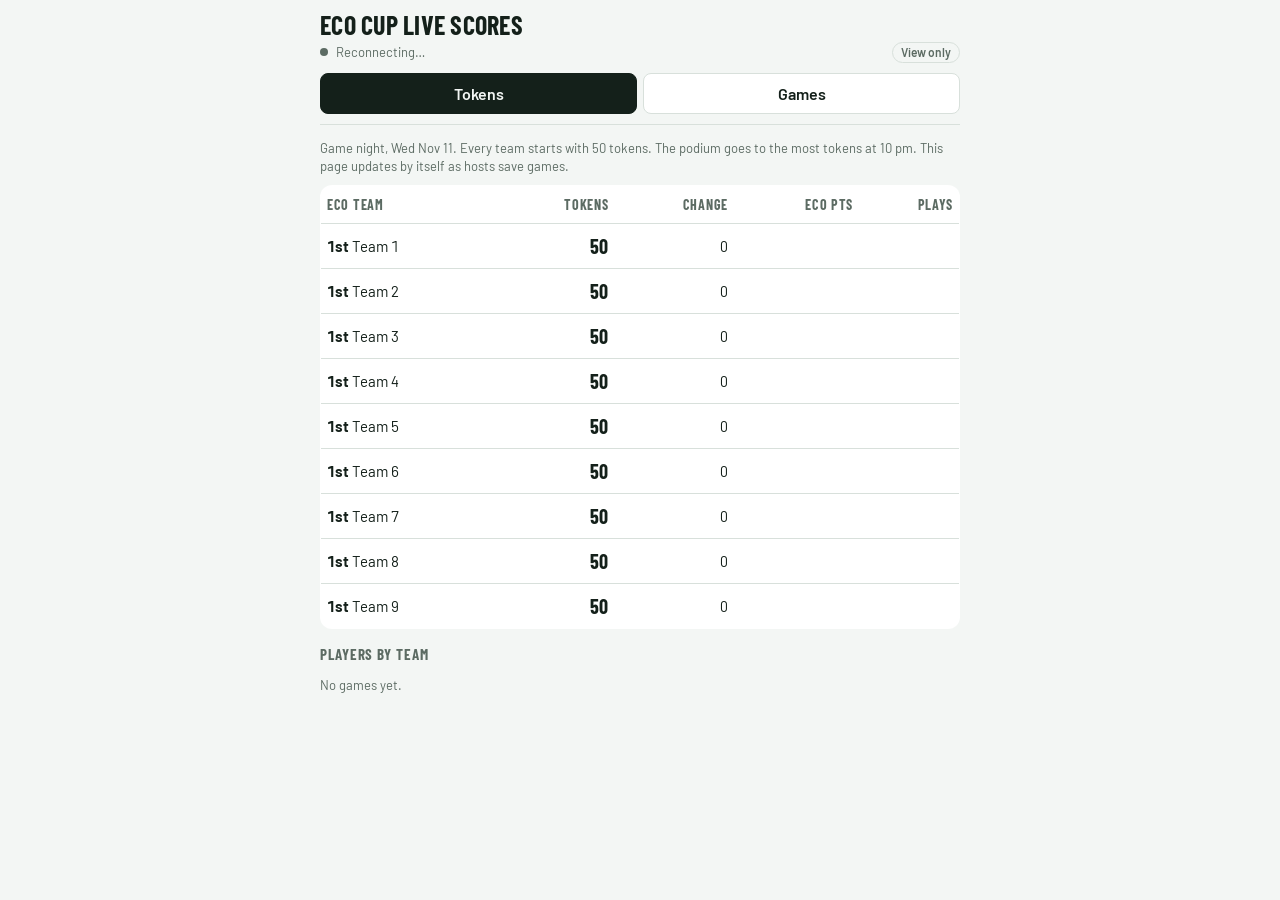
<file: index.html>
<!DOCTYPE html>
<html>
<head>
<meta name="viewport" content="width=device-width, initial-scale=1, viewport-fit=cover">
<title>Eco Cup Live Scores</title>
<meta charset="utf-8">
<link rel="preconnect" href="https://fonts.googleapis.com">
<link rel="stylesheet" href="https://fonts.googleapis.com/css2?family=Barlow+Condensed:wght@600;700&family=Barlow:wght@400;500;600&display=swap">
<style>
/* Read-only live scoreboard for members: reads game night results, never writes. */
:root{
  --bg:#f3f6f4; --surface:#ffffff; --fg:#14201a; --muted:#5c6b63; --line:#d8e0db;
  --c0:#1f6fd1; --c1:#d9531e; --c2:#7b4fc9; --c3:#0f8a7e; --c4:#c2357a; --c5:#7a7a12;
  --accent:#1d7a4a; --danger:#b4232c; --hl:#eef3f0; --tint:14%;
  --display:"Barlow Condensed","Arial Narrow",system-ui,sans-serif;
  --body:"Barlow",system-ui,-apple-system,"Segoe UI",sans-serif;
}
@media (prefers-color-scheme:dark){:root:not([data-theme="light"]){
  --bg:#0f1512; --surface:#18211c; --fg:#e7efe9; --muted:#97a69d; --line:#2a352f;
  --c0:#5aa2f5; --c1:#f08a5d; --c2:#ad8cf0; --c3:#3fc2b2; --c4:#f07ab3; --c5:#c7c74a;
  --accent:#4cc185; --danger:#f0727a; --hl:#223029; --tint:18%; color-scheme:dark}}
:root[data-theme="dark"]{
  --bg:#0f1512; --surface:#18211c; --fg:#e7efe9; --muted:#97a69d; --line:#2a352f;
  --c0:#5aa2f5; --c1:#f08a5d; --c2:#ad8cf0; --c3:#3fc2b2; --c4:#f07ab3; --c5:#c7c74a;
  --accent:#4cc185; --danger:#f0727a; --hl:#223029; --tint:18%; color-scheme:dark}
*{box-sizing:border-box}
[hidden]{display:none!important}
body{background:var(--bg);color:var(--fg);font:16px/1.4 var(--body);margin:0;
  padding-left:max(16px,env(safe-area-inset-left,0px));padding-right:max(16px,env(safe-area-inset-right,0px));padding-block:0 60px}
body::before{content:"";position:fixed;inset:0 0 auto;height:env(safe-area-inset-top,0px);z-index:10;background:var(--bg)}
.wrap{max-width:640px;margin:0 auto}
header{position:sticky;top:env(safe-area-inset-top,0px);z-index:5;background:var(--bg);padding-block:12px 10px;border-bottom:1px solid var(--line)}
h1{font:700 26px/1 var(--display);letter-spacing:.01em;margin:0 0 4px;text-transform:uppercase}
.sub{color:var(--muted);font-size:13px;display:flex;gap:8px;align-items:center}
.dot{width:8px;height:8px;border-radius:50%;background:var(--muted);flex:none}
.dot.live{background:var(--accent)}
nav{display:flex;gap:6px;margin-top:10px}
nav button{flex:1;padding:10px 4px;border:1px solid var(--line);background:var(--surface);color:var(--fg);border-radius:8px;font:600 16px var(--body)}
nav button[aria-selected="true"]{background:var(--fg);color:var(--bg);border-color:var(--fg)}
section{padding-top:14px}
button{cursor:pointer;font-family:inherit}
button:focus-visible,input:focus-visible{outline:2px solid var(--accent);outline-offset:2px}
.lbl{font:700 15px var(--display);text-transform:uppercase;letter-spacing:.06em;color:var(--muted);margin:0 0 6px}
.small{font-size:13px;color:var(--muted)}
.games{list-style:none;padding:0;margin:0;display:grid;gap:10px}
.games>li{background:var(--surface);border:1px solid var(--line);border-radius:12px;padding:12px}
.ghead{display:flex;justify-content:space-between;align-items:center;gap:8px;margin-bottom:6px}
.ghead b{font:700 19px var(--display);text-transform:uppercase}
.gl{font-size:14px;overflow-wrap:anywhere;margin:2px 0}
.gl .k{font:700 14px var(--display);text-transform:uppercase;letter-spacing:.04em;color:var(--c)}
.gl .w{font-size:11px;font-weight:700;text-transform:uppercase;letter-spacing:.06em;margin-left:4px;color:var(--c)}
.gfoot{display:flex;justify-content:flex-end;gap:8px;margin-top:10px;flex-wrap:wrap}
.wsel{display:flex;gap:6px;margin:4px 0 0;align-items:center;flex-wrap:wrap}
.wsel button{--c:var(--c0);border:1px solid var(--line);background:var(--bg);color:var(--muted);border-radius:8px;padding:8px 12px;font-weight:600}
.wsel button.on{background:var(--c);border-color:var(--c);color:#fff}
.empty{padding:20px;text-align:center;color:var(--muted);background:var(--surface);border:1px dashed var(--line);border-radius:12px}
.toast{position:fixed;left:50%;transform:translateX(-50%);bottom:calc(20px + env(safe-area-inset-bottom,0px));z-index:9;background:var(--fg);color:var(--bg);padding:10px 14px;border-radius:10px;display:flex;gap:12px;align-items:center;max-width:calc(100% - 32px)}
.toast button{background:none;border:0;color:var(--bg);font-weight:700;text-decoration:underline}
#copytext{width:100%;min-height:120px;margin-top:8px;font:14px var(--body);background:var(--surface);color:var(--fg);border:1px solid var(--line);border-radius:8px;padding:8px}

/* Game night additions */
.rule{font-size:14px;color:var(--muted);margin:-4px 0 12px}
.ord{display:grid;gap:6px;margin-bottom:12px}
.ord button{display:flex;align-items:center;gap:10px;width:100%;text-align:left;padding:12px;border-radius:10px;border:1px solid var(--line);background:var(--surface);color:var(--fg);font:600 16px var(--body)}
.ord button .pl{min-width:46px;font:700 18px/1 var(--display);text-transform:uppercase;color:var(--muted)}
.ord button .nm{flex:1;min-width:0;overflow-wrap:anywhere}
.ord button .tk{font:600 14px var(--body);color:var(--muted);white-space:nowrap;font-variant-numeric:tabular-nums}
.ord button.on{border-color:var(--accent);background:color-mix(in srgb,var(--accent) var(--tint),var(--surface))}
.ord button.on .pl{color:var(--accent)}
.savebtn{width:100%;padding:18px 8px;border-radius:12px;border:0;color:#fff;background:var(--accent);font:700 22px/1 var(--display);text-transform:uppercase;letter-spacing:.04em}
.savebtn:disabled{opacity:.5}
.res{list-style:none;margin:0;padding:0;display:grid;gap:2px}
.res li{display:flex;gap:8px;font-size:14px;align-items:baseline}
.res .pl{width:34px;flex:none;font:700 14px var(--display);text-transform:uppercase;color:var(--muted)}
.res .nm{flex:1;min-width:0;overflow-wrap:anywhere}
.res .nm small{color:var(--muted)}
.res .tk{white-space:nowrap;font-variant-numeric:tabular-nums;font-weight:600}
.up{color:var(--accent)} .down{color:var(--danger)}
table{width:100%;border-collapse:collapse;background:var(--surface);border:1px solid var(--line);border-radius:12px;overflow:hidden;font-variant-numeric:tabular-nums}
th,td{padding:10px 6px;text-align:right;border-bottom:1px solid var(--line);font-size:15px}
th{font:700 14px var(--display);text-transform:uppercase;letter-spacing:.05em;color:var(--muted)}
th:first-child,td:first-child{text-align:left;white-space:nowrap}
tr:last-child td{border-bottom:0}
td.big{font:700 20px var(--display)}
details{background:var(--surface);border:1px solid var(--line);border-radius:10px;padding:10px 12px;margin-top:8px}
summary{font-weight:600;cursor:pointer}
details .res{margin-top:8px}
.chips{display:flex;flex-wrap:wrap;gap:6px;margin-bottom:6px}
.chips button{border:1px solid var(--line);background:var(--surface);color:var(--fg);border-radius:999px;padding:8px 13px;font:600 15px var(--body)}
.chips button.on{background:var(--fg);color:var(--bg);border-color:var(--fg)}
/* Live board */
.games>li.fresh{animation:fresh 2.5s ease-out}
@keyframes fresh{from{border-color:var(--accent);box-shadow:0 0 0 3px color-mix(in srgb,var(--accent) 35%,transparent)}to{}}
tr.fresh td{animation:freshrow 2.5s ease-out}
@keyframes freshrow{from{background:color-mix(in srgb,var(--accent) 22%,var(--surface))}to{}}
.note{font-size:13px;color:var(--muted);margin:0 0 10px}
.ro{font-size:12px;font-weight:600;color:var(--muted);border:1px solid var(--line);border-radius:999px;padding:1px 8px;margin-left:auto;white-space:nowrap}
@media (prefers-reduced-motion:reduce){.games>li.fresh,tr.fresh td{animation:none}}
</style>
</head>
<body>

<div class="wrap">
<header>
  <h1>Eco Cup Live Scores</h1>
  <div class="sub"><span class="dot" id="dot"></span><span id="status">Connecting…</span><span class="ro">View only</span></div>
  <nav role="tablist">
    <button role="tab" aria-selected="true" data-tab="tok">Tokens</button>
    <button role="tab" aria-selected="false" data-tab="all">Games <span id="count"></span></button>
  </nav>
</header>

<section id="v-tok">
  <p class="note">Game night, Wed Nov 11. Every team starts with 50 tokens. The podium goes to the most tokens at 10 pm. This page updates by itself as hosts save games.</p>
  <div id="toktable"></div>
  <div id="tokdetail"></div>
</section>

<section id="v-all" hidden>
  <div class="chips" id="fchips"></div>
  <ul class="games" id="glist"></ul>
</section>
</div>

<script>
(function(){
/* Payout table: must match GAMES in game-night/index.html so the numbers agree with the hosts' tracker. */
const GAMES = [
  {id:"uno",    name:"Uno",            entry:3, mode:"winner"},
  {id:"card",   name:"Card game",      entry:3, mode:"winner"},
  {id:"mk",     name:"Mario Kart",     entry:3, mode:"place", pay:[8,3,1,0], eco:2, scoredOnly:4},
  {id:"smash4", name:"Smash",          entry:3, mode:"place", pay:[8,3,1,0], eco:2, scoredOnly:4},
  {id:"smash1", name:"Smash 1v1",      entry:5, mode:"place", pay:[10,0]}
];
const START_TOKENS = 50, TEAMS = 9;
const DB_URL = "https://eco-cup-862f9-default-rtdb.firebaseio.com/";
const DB_PATH = "/gamenight/results";

const $=id=>document.getElementById(id);
const esc=s=>String(s).replace(/[&<>"']/g,c=>({"&":"&amp;","<":"&lt;",">":"&gt;",'"':"&quot;","'":"&#39;"}[c]));
const low=s=>String(s).toLowerCase();
const G=id=>GAMES.find(g=>g.id===id);
const ORD=["1st","2nd","3rd","4th","5th","6th","7th","8th"];
const sgn=n=>n>0?"+"+n:n<0?"−"+(-n):"0";
const cls=n=>n>0?"up":n<0?"down":"";
const gname=id=>(G(id)||{name:id||"Untitled"}).name;

/* Same payout maths as the tracker */
function results(gid, players, order){
  const d=G(gid), n=players.length;
  return players.map(p=>{
    const i=order.indexOf(low(p.name));
    if(d&&d.scoredOnly&&n!==d.scoredOnly) return {p, place:i>=0?i+1:null, back:d.entry, net:0, eco:0, unscored:true};
    const back = !d ? 0 : d.mode==="winner" ? (i===0 ? d.entry*n-(n-1) : 1) : (i>=0 ? (d.pay[i]||0) : 0);
    return {p, place:i>=0?i+1:null, back, net:d?back-d.entry:0, eco:(d&&d.eco&&i===0)?d.eco:0};
  });
}
const complete=(gid,players,order)=>{ const d=G(gid); if(!d) return false; return d.mode==="winner"?order.length===1:order.length===players.length; };

/* ---------- read-only connection: GET + live stream, no writes anywhere on this page ---------- */
let games={};
function setStatus(t,live){ $("status").textContent=t; $("dot").className="dot"+(live?" live":""); }
function watch(cb){
  const base=DB_URL.replace(/\/+$/,"");
  let data={};
  const emit=()=>cb(Object.assign({},data));
  const LIVE="Live: updates as games are saved";
  async function poll(){
    try{ const r=await fetch(base+DB_PATH+".json"); if(!r.ok) throw 0; data=(await r.json())||{}; emit(); setStatus(LIVE,true); }
    catch(e){ setStatus("Can't reach the scores. Check your connection.",false); }
  }
  function stream(){
    let es; try{ es=new EventSource(base+DB_PATH+".json"); }catch(e){ return; }
    const apply=(ev,merge)=>{ let m; try{ m=JSON.parse(ev.data); }catch(e){ return; } if(!m) return;
      const parts=m.path.split("/").filter(Boolean);
      if(!parts.length){ if(merge) Object.assign(data,m.data||{}); else data=m.data||{}; }
      else if(parts.length===1){ if(m.data===null) delete data[parts[0]]; else if(merge) data[parts[0]]=Object.assign({},data[parts[0]],m.data); else data[parts[0]]=m.data; }
      else { poll(); return; }
      Object.keys(data).forEach(k=>{ if(data[k]===null) delete data[k]; });
      emit(); setStatus(LIVE,true); };
    es.addEventListener("put",ev=>apply(ev,false));
    es.addEventListener("patch",ev=>apply(ev,true));
    es.onerror=()=>setStatus("Reconnecting…",false);
  }
  poll(); stream();
  setInterval(()=>{ if(!document.hidden) poll(); },20000);
  document.addEventListener("visibilitychange",()=>{ if(!document.hidden) poll(); });
}

const arr=v=>Array.isArray(v)?v:(v&&typeof v==="object"?Object.keys(v).sort((a,b)=>a-b).map(k=>v[k]):[]);
const norm=g=>({game:g.game, players:arr(g.players).filter(Boolean).map(p=>({name:String(p.name||""),team:p.team??null})), order:arr(g.order).map(low), at:g.at||0});
const sorted=()=>Object.entries(games).filter(([,g])=>g&&typeof g==="object").map(([id,g])=>[id,norm(g)]).sort((x,y)=>x[1].at-y[1].at);
function numbered(){ const per={}; return sorted().map(([id,g])=>{ per[g.game]=(per[g.game]||0)+1; return [id,g,per[g.game]]; }); }

/* ---------- Games ---------- */
let filter="", seen=null, lastTotals=null;
function resultHTML(g){
  const d=G(g.game);
  const rs=results(g.game,g.players,g.order).sort((a,b)=>(a.place||99)-(b.place||99));
  return `<ul class="res">${rs.map(r=>`<li><span class="pl">${r.place?(d&&d.mode==="winner"?"Won":ORD[r.place-1]):""}</span><span class="nm">${esc(r.p.name)} <small>${r.p.team?"Team "+esc(r.p.team):"guest"}</small></span><span class="tk ${cls(r.net)}">${r.unscored?"":sgn(r.net)}${r.eco?` · +${r.eco} Eco`:""}</span></li>`).join("")}</ul>`;
}
function renderGames(){
  const list=numbered();
  $("count").textContent=list.length?`(${list.length})`:"";
  const used=GAMES.map(g=>g.id).filter(id=>list.some(([,g])=>g.game===id));
  if(filter&&!used.includes(filter)) filter="";
  $("fchips").innerHTML=used.length>1?`<button data-f="" class="${filter?"":"on"}">All</button>`+used.map(n=>`<button data-f="${n}" class="${filter===n?"on":""}">${esc(gname(n))}</button>`).join(""):"";
  const shown=list.filter(x=>!filter||x[1].game===filter);
  $("glist").innerHTML = shown.length ? shown.map(([id,g,k])=>{
    const fresh=seen&&!seen.has(id);
    return `<li class="${fresh?"fresh":""}"><div class="ghead"><b>${esc(gname(g.game))} · game ${k}</b><span class="small">${g.at?new Date(g.at).toLocaleTimeString([],{hour:"numeric",minute:"2-digit"}):""}</span></div>${resultHTML(g)}</li>`;
  }).reverse().join("") : `<li class="empty">No games yet. Results show up here as soon as a host saves them.</li>`;
  seen=new Set(list.map(x=>x[0]));
}
$("fchips").addEventListener("click",e=>{ const t=e.target.closest("button"); if(!t) return; filter=t.dataset.f; renderGames(); });

/* ---------- Tokens: same tally as the tracker's Tokens tab ---------- */
function tally(){
  const teams={}; for(let t=1;t<=TEAMS;t++) teams[t]={t,net:0,eco:0,games:0,players:{}};
  const guests={net:0,eco:0,players:{}};
  sorted().forEach(([,g])=>{ if(!G(g.game)||!complete(g.game,g.players,g.order)) return;
    results(g.game,g.players,g.order).forEach(r=>{
      const T=r.p.team&&teams[r.p.team]?teams[r.p.team]:guests;
      T.net+=r.net; T.eco+=r.eco; if(T.games!==undefined) T.games++;
      const P=T.players[r.p.name]||(T.players[r.p.name]={name:r.p.name,net:0,eco:0,games:0,wins:0});
      P.net+=r.net; P.eco+=r.eco; P.games++; if(r.place===1) P.wins++;
    }); });
  return {teams:Object.values(teams), guests};
}
function renderTokens(){
  const {teams,guests}=tally();
  const rows=teams.slice().sort((a,b)=>b.net-a.net||a.t-b.t);
  let place=0, prev=null; rows.forEach(r=>{ if(r.net!==prev){ place++; prev=r.net; } r.place=place; });
  const totals={}; rows.forEach(r=>totals[r.t]=r.net+"/"+r.eco);
  $("toktable").innerHTML=`<table><thead><tr><th>Eco team</th><th>Tokens</th><th>Change</th><th>Eco pts</th><th>Plays</th></tr></thead><tbody>
    ${rows.map(r=>`<tr class="${lastTotals&&lastTotals[r.t]!==totals[r.t]?"fresh":""}"><td>${r.place<=3?`<b>${ORD[r.place-1]}</b> `:""}Team ${r.t}</td><td class="big">${START_TOKENS+r.net}</td><td class="${cls(r.net)}">${sgn(r.net)}</td><td>${r.eco||""}</td><td>${r.games||""}</td></tr>`).join("")}
    </tbody></table>`;
  lastTotals=totals;
  const open=new Set([...$("tokdetail").querySelectorAll("details[open]")].map(d=>d.dataset.k));
  const det=t=>{ const ps=Object.values(t.players).sort((a,b)=>b.net-a.net||a.name.localeCompare(b.name));
    return `<ul class="res">${ps.map(p=>`<li><span class="nm">${esc(p.name)} <small>${p.games} game${p.games===1?"":"s"}${p.wins?`, ${p.wins} won`:""}</small></span><span class="tk ${cls(p.net)}">${sgn(p.net)}${p.eco?` · +${p.eco} Eco`:""}</span></li>`).join("")}</ul>`; };
  const box=(k,sum,body)=>`<details data-k="${k}"${open.has(String(k))?" open":""}><summary>${sum}</summary>${body}</details>`;
  $("tokdetail").innerHTML=`<p class="lbl" style="margin-top:16px">Players by team</p>`+
    teams.filter(t=>t.games).map(t=>box(t.t,`Eco team ${t.t}: ${START_TOKENS+t.net} tokens`,det(t))).join("")+
    (Object.keys(guests.players).length?box("g","Not on the list (not counted for any team)",det(guests)):"")+
    (teams.some(t=>t.games)?"":`<p class="small">No games yet.</p>`);
}

/* ---------- tabs ---------- */
document.querySelectorAll("nav button").forEach(b=>b.onclick=()=>{
  document.querySelectorAll("nav button").forEach(x=>x.setAttribute("aria-selected",x===b));
  ["tok","all"].forEach(t=>$("v-"+t).hidden=b.dataset.tab!==t); window.scrollTo(0,0);
});

function render(){ renderTokens(); renderGames(); }
render();
setStatus("Loading scores…",false);
watch(o=>{ games=o; render(); });
})();
</script>

</body>
</html>
</file>
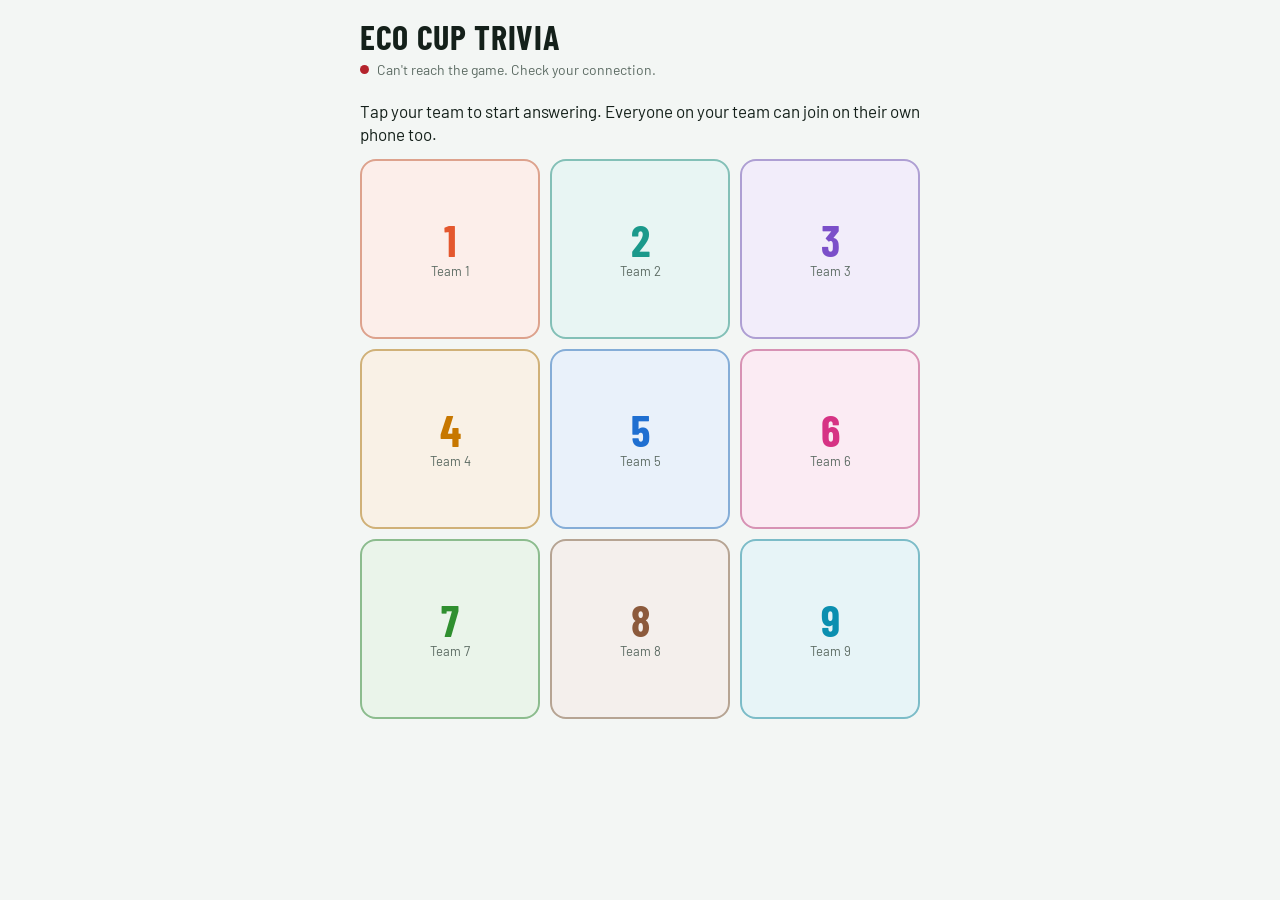
<file: trivia/index.html>
<!DOCTYPE html>
<html lang="en">
<head>
<meta charset="utf-8">
<meta name="viewport" content="width=device-width, initial-scale=1, viewport-fit=cover">
<title>Eco Cup Trivia</title>
<link rel="preconnect" href="https://fonts.googleapis.com">
<link rel="stylesheet" href="https://fonts.googleapis.com/css2?family=Barlow+Condensed:wght@600;700&family=Barlow:wght@400;500;600&display=swap">
<link rel="stylesheet" href="js/base.css">
<style>
/* Hub: players tap their team and go to that team's answering page. */
body{padding:max(20px,env(safe-area-inset-top)) max(16px,env(safe-area-inset-right)) 40px max(16px,env(safe-area-inset-left))}
.wrap{max-width:560px;margin:0 auto}
h1{font-size:34px;line-height:1}
.sub{display:flex;gap:8px;align-items:center;margin:6px 0 20px;font-size:14px}
.grid{display:grid;grid-template-columns:repeat(3,1fr);gap:10px}
.grid a{display:flex;flex-direction:column;align-items:center;justify-content:center;aspect-ratio:1;background:color-mix(in srgb,var(--tc) 10%,var(--surface));border:2px solid color-mix(in srgb,var(--tc) 45%,var(--line));border-radius:16px;text-decoration:none;color:var(--fg);padding:8px;text-align:center;transition:transform .12s;animation:pop .45s cubic-bezier(.2,1.4,.4,1) both}
.grid a:active{transform:scale(.94);background:color-mix(in srgb,var(--tc) 25%,var(--surface))}
.grid a.me{background:var(--tc);border-color:var(--tc);color:#fff}
.grid a.me .nm{color:#fff;opacity:.9}
.grid .n{font:700 44px/1 var(--display);color:var(--tc)}
.grid a.me .n{color:#fff}
.hero{display:flex;align-items:center;gap:12px;margin-bottom:2px}

.grid .nm{font-size:13px;color:var(--muted);overflow-wrap:anywhere}
.grid a.off{opacity:.4}
.last{margin-top:18px;font-size:14px}
.last a{color:var(--accent);font-weight:600}
@media (prefers-color-scheme:dark){:root:not([data-theme="light"]) .grid a:not(.me) .n{color:color-mix(in srgb,var(--tc) 65%,#fff)}}
</style>
</head>
<body>
<div class="wrap">
  <div class="hero"><h1>Eco Cup Trivia</h1></div>
  <div class="sub"><span class="dot" id="dot"></span><span id="status" class="muted">Connecting…</span></div>
  <p style="margin:0 0 12px;font-size:17px">Tap your team to start answering. Everyone on your team can join on their own phone too.</p>
  <div class="grid" id="grid"></div>
  <p class="last" id="last" hidden></p>
</div>
<script type="module">
import { TEAMS, esc, teamName, teamColor } from "./js/core.js";
import { live, $ } from "./js/db.js";
const q = location.search; // keep ?db= for testing
let mine = null; try { mine = localStorage.getItem("trivia-team"); } catch (e) {}
function render(data, ok) {
  $("dot").className = "dot" + (ok ? " live" : "");
  $("status").textContent = ok ? "Live" : "Can't reach the game. Check your connection.";
  const cfg = data.config || {};
  const html = TEAMS.map(t => {
    const off = cfg.teams?.[t]?.playing === false;
    return `<a href="team/${q ? q + "&" : "?"}t=${t}" class="${off ? "off" : ""} ${String(t) === mine ? "me" : ""}" style="--tc:${teamColor(t)};animation-delay:${(t - 1) * 40}ms" aria-label="${esc(teamName(cfg, t))}">
      <span class="n">${t}</span><span class="nm">${esc(teamName(cfg, t))}</span></a>`;
  }).join("");
  if ($("grid")._h !== html) { $("grid")._h = html; $("grid").innerHTML = html; } // only redraw (and re-animate) when something changed
}
if (mine) { $("last").hidden = false; $("last").innerHTML = `Last time you were on <a href="team/${q ? q + "&" : "?"}t=${encodeURIComponent(mine)}">Team ${esc(mine)}</a>.`; }
live(render);
</script>
</body>
</html>
</file>
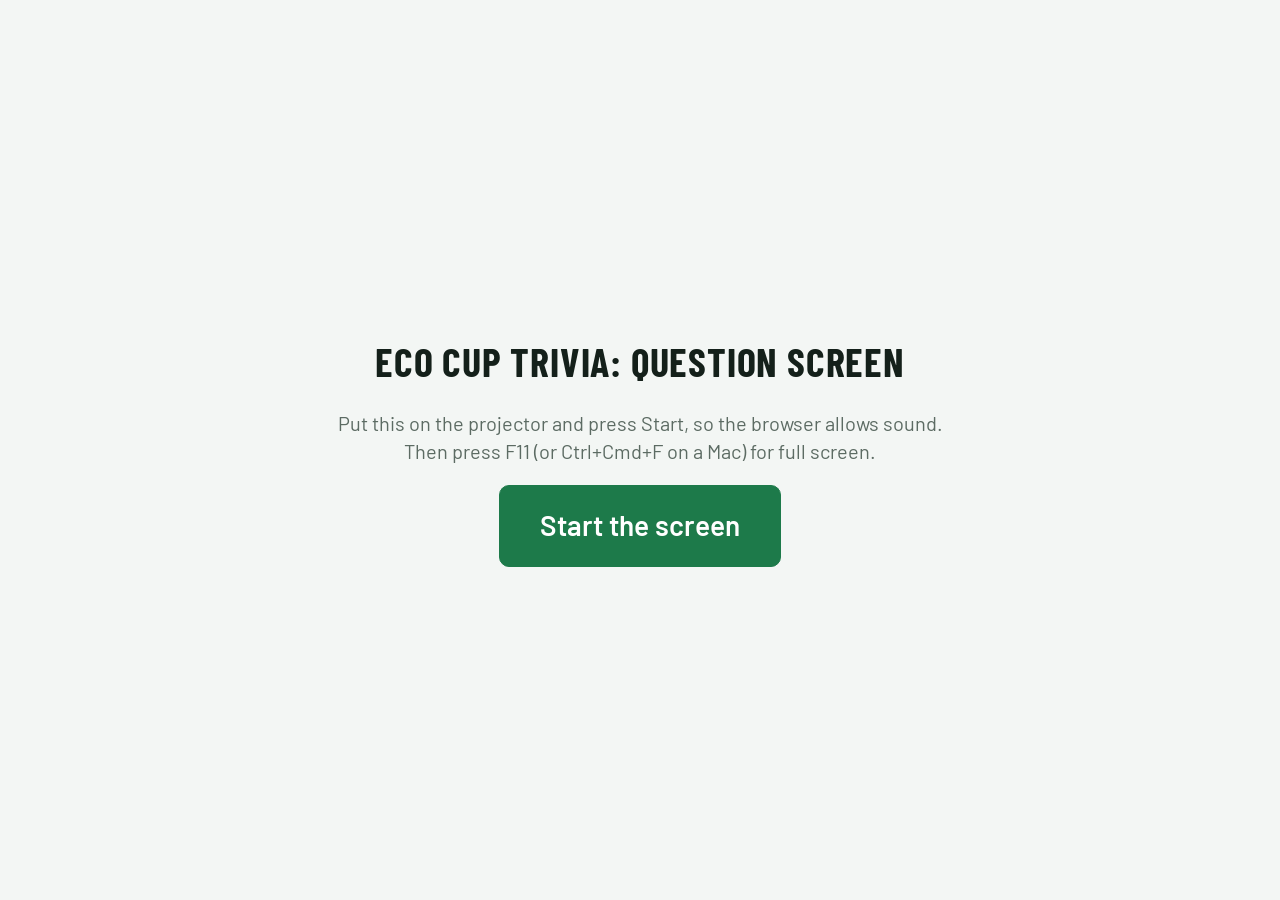
<file: trivia/screen/index.html>
<!DOCTYPE html>
<html lang="en">
<head>
<meta charset="utf-8">
<meta name="viewport" content="width=device-width, initial-scale=1">
<title>Eco Cup Trivia Screen</title>
<link rel="preconnect" href="https://fonts.googleapis.com">
<link rel="stylesheet" href="https://fonts.googleapis.com/css2?family=Barlow+Condensed:wght@600;700&family=Barlow:wght@400;500;600&display=swap">
<link rel="stylesheet" href="../js/base.css">
<script src="../js/qrcode.js"></script>
<style>
/* Big screen: driven entirely by the operator. Shows questions, pictures, plays music, a live board of who has answered,
   and anonymous fun at the reveal. Never shows which team answered what. */
html,body{height:100%}
body{overflow:hidden;font-size:clamp(16px,1.6vw,30px)}
.bg{position:fixed;inset:0;z-index:-1;overflow:hidden}
.bg i{position:absolute;border-radius:50%;filter:blur(70px);opacity:.13;animation:drift 30s ease-in-out infinite alternate;transition:background 1s}
body{--rc:var(--accent)}
/* each round's personality: its colour on the blobs plus one quiet background motif */
.bg::before{content:"";position:absolute;inset:0;opacity:.07;transition:opacity 1s}
body[data-round="1"] .bg::before{background:repeating-linear-gradient(115deg,var(--rc) 0 2px,transparent 2px 60px)}
body[data-round="3"] .bg::before{background:repeating-linear-gradient(0deg,transparent 0 3.2vh,var(--rc) 3.2vh calc(3.2vh + 2px)) 0 62vh/100% 17vh no-repeat}
body[data-round="4"] .bg::before{background:conic-gradient(from 45deg,var(--rc) 25%,transparent 0 50%,var(--rc) 0 75%,transparent 0) 0 0/5vw 5vw;opacity:.025}
body[data-round="5"] .bg::before{background:repeating-radial-gradient(circle at 85% 80%,var(--rc) 0 2px,transparent 2px 7vw)}
body[data-round="6"] .bg::before{background:conic-gradient(var(--rc) 25%,transparent 0 50%,var(--rc) 0 75%,transparent 0) bottom left/2.4vw 2.4vw repeat-x;opacity:.18;top:auto;height:2.4vw}
body[data-round="2"] .bg::before{inset:1.4vw;border:2px solid var(--rc);border-radius:1.4vw;opacity:.18}
@keyframes drift{from{transform:translate(0,0) scale(1)}to{transform:translate(8vw,-6vh) scale(1.25)}}
.stage{position:fixed;inset:0;display:grid;grid-template-rows:auto 1fr auto;padding:2.2vw 3vw}
.tbar{position:fixed;left:0;top:0;height:.6vh;background:var(--rc);transition:width .25s linear;z-index:5}
.tbar.low{background:var(--danger)}
.bar{display:flex;justify-content:space-between;align-items:center;gap:2vw}
.bar .brand{font:700 1.3em var(--display);text-transform:uppercase;letter-spacing:.06em;color:var(--accent);display:flex;gap:.4em;align-items:center}
.rb{display:inline-grid;place-items:center;min-width:1.7em;height:1.5em;padding:0 .3em;border-radius:.3em;background:var(--rc);color:#fff;font-size:.85em}
.bar .meta{font:700 1.3em var(--display);text-transform:uppercase;color:var(--muted);display:flex;gap:.8em;align-items:center}
.center{display:flex;flex-direction:column;justify-content:center;align-items:center;text-align:center;gap:2vh;min-height:0}
.huge{font:700 6.5vw/1 var(--display);text-transform:uppercase}
.big{font:700 3.6vw/1.05 var(--display);text-transform:uppercase}
.kicker{font:700 1.7vw var(--display);text-transform:uppercase;letter-spacing:.14em;color:var(--rc)}
.tag{font-size:1.9vw;color:var(--muted);margin-top:-1vh}
.qtext{font-size:3vw;font-weight:600;line-height:1.2;max-width:85vw}
.rules{font-size:2.1vw;text-align:left;margin:1vh 0 0;padding:1.4vw 2vw 1.4vw 3.4vw;background:var(--surface);border:1px solid var(--line);border-left:.5vw solid var(--rc);border-radius:1vw}
.rules li{margin:.6vh 0;animation:rise .5s ease-out both}
.rules li:nth-child(2){animation-delay:.15s}.rules li:nth-child(3){animation-delay:.3s}
.media{max-width:80vw;max-height:50vh;min-height:0;border-radius:1vw;object-fit:contain;box-shadow:0 1vw 3vw rgba(0,0,0,.18)}
.opts{display:grid;grid-template-columns:1fr 1fr;gap:1.2vw;width:min(90vw,1500px)}
.opts>div{position:relative;display:flex;align-items:center;gap:1vw;border:.25vw solid var(--k);background:color-mix(in srgb,var(--k) 12%,var(--surface));border-radius:1vw;padding:1.2vw 1.5vw;font-size:2.2vw;font-weight:600;text-align:left;transition:opacity .4s,transform .4s}
.opts .l{flex:none;width:3.4vw;height:3.4vw;border-radius:.6vw;background:var(--k);color:#fff;display:grid;place-items:center;font:700 2.4vw var(--display)}
.opts .right{outline:.45vw solid var(--accent);outline-offset:.35vw;transform:scale(1.03)}
.opts .dim{opacity:.35}
.opts .cnt{margin-left:auto;display:flex;gap:.3vw;align-items:center}
.opts .cnt i{width:1.1vw;height:1.1vw;border-radius:50%;background:var(--k);animation:pop .4s both}
.count{font:700 2.6em/1 var(--display);min-width:2ch;text-align:center;color:var(--fg)}
.count.low{color:var(--danger);animation:pulse 1s ease-in-out infinite}
.ring{display:flex;align-items:center;gap:2vw}
.board{display:flex;flex-wrap:wrap;justify-content:center;gap:.8vw;padding-top:1.4vh}
.chip{--tc:var(--muted);min-width:7.5vw;padding:.7vw 1vw;border-radius:.8vw;border:.18vw solid var(--line);background:var(--surface);text-align:center;transition:background .25s,border-color .25s,transform .25s}
.chip b{display:block;font:700 2.3vw/1 var(--display);color:var(--tc)}
.chip span{display:block;font-size:.85vw;color:var(--muted);white-space:nowrap;overflow:hidden;text-overflow:ellipsis;max-width:12vw}
.chip.done{background:var(--tc);border-color:var(--tc);transform:translateY(-.4vh)}
.chip.done b,.chip.done span{color:#fff}
.chip.just{animation:pop .5s cubic-bezier(.2,1.4,.4,1)}
.boardlbl{text-align:center;font:700 1em var(--display);text-transform:uppercase;letter-spacing:.08em;color:var(--muted)}
.answer{font:700 4.5vw/1.1 var(--display);color:var(--accent);animation:rise .45s ease-out both}
.answer small{display:block;font:700 1.3vw var(--display);letter-spacing:.14em;color:var(--muted);margin-bottom:.6vh}
.stat{font-size:1.7vw;color:var(--muted);animation:rise .5s .3s both}
.stat b{color:var(--fg)}
.timesup{font:700 2.6vw/1 var(--display);text-transform:uppercase;letter-spacing:.1em;color:var(--danger);animation:rise .4s ease-out both;border:.2vw solid var(--danger);border-radius:99px;padding:.5vw 2vw}
#qr{background:#fff;padding:1vw;border-radius:1vw;line-height:0;box-shadow:0 1vw 3vw rgba(0,0,0,.12)}
#qr svg{width:min(28vh,22vw);height:auto}
.join{font-size:2.2vw;font-weight:600}
table.scores{border-collapse:collapse;font-size:1.7vw;min-width:60vw}
table.scores th{font:700 1.2em var(--display);text-transform:uppercase;color:var(--muted);padding:.5vw 1.2vw;text-align:center}
table.scores td{padding:.55vw 1.2vw;border-top:1px solid var(--line);text-align:center}
table.scores tr{animation:rise .5s both}
table.scores td.t{text-align:left;font-weight:600}
table.scores td.t i{display:inline-block;width:.8em;height:.8em;border-radius:50%;margin-right:.5em;vertical-align:middle}
table.scores td.tot{font:700 1.4em var(--display)}
table.scores th.sorted,table.scores td.sorted{background:var(--hl)}
.medal{display:inline-block;width:1.6em;font:700 1.1em var(--display);color:var(--muted)}
table.scores tr.first td{background:color-mix(in srgb,var(--accent) 10%,transparent)}
table.scores tr.first .medal{color:var(--accent)}
.tk{font-size:.7em;color:var(--warn);font-weight:700;margin-left:.2em}
.blank{position:fixed;inset:0;background:#000;display:grid;place-items:center;color:#2b3a31;font:700 3vw var(--display);text-transform:uppercase;letter-spacing:.1em}
.start{position:fixed;inset:0;z-index:20;background:var(--bg);display:grid;place-items:center;text-align:center}
.start button{font-size:28px;padding:20px 40px}
.audio-ind{font:700 1.6em var(--display);text-transform:uppercase;color:var(--muted);display:flex;gap:.6em;align-items:center}
.eq{display:inline-flex;gap:.25em;align-items:flex-end;height:1.4em}
.eq i{width:.35em;border-radius:.1em;background:var(--accent);animation:eq .9s ease-in-out infinite}
.eq i:nth-child(2){animation-delay:.2s;background:var(--b)}.eq i:nth-child(3){animation-delay:.4s;background:var(--c)}.eq i:nth-child(4){animation-delay:.1s;background:var(--d)}.eq i:nth-child(5){animation-delay:.3s}
@keyframes eq{0%,100%{height:.3em}50%{height:1.4em}}
.paused .eq i{animation:none;height:.3em}
.conn{position:fixed;right:1vw;bottom:1vw;display:flex;gap:.4em;align-items:center;font-size:.8em;color:var(--muted)}
/* closest wins: anonymous guesses on a number line */
.nl{position:relative;width:76vw;height:22vh;margin:4vh 0 1vh}
.nl .axis{position:absolute;left:0;right:0;top:60%;height:.35vw;background:var(--line);border-radius:1vw}
.nl .end{position:absolute;top:72%;font-size:1.3vw;color:var(--muted);transform:translateX(-50%)}
.nl .truth{position:absolute;top:8%;bottom:20%;width:.4vw;background:var(--accent);transform:translateX(-50%);border-radius:1vw;animation:rise .6s .9s both}
.nl .truth span{position:absolute;bottom:100%;left:50%;transform:translateX(-50%);white-space:nowrap;font:700 2.4vw var(--display);color:var(--accent);padding-bottom:.4vh}
.nl .g{position:absolute;width:1.8vw;height:1.8vw;margin:-.9vw 0 0 -.9vw;border-radius:50%;background:var(--rc);opacity:.75;border:.2vw solid var(--surface);box-shadow:0 .2vw .6vw rgba(0,0,0,.2);animation:drop .6s cubic-bezier(.2,1.4,.4,1) both}
@keyframes drop{from{transform:translateY(-14vh);opacity:0}to{transform:none;opacity:1}}
.nl .g.best{opacity:1;background:var(--accent);width:2.4vw;height:2.4vw;margin:-1.2vw 0 0 -1.2vw}
.nl .fly{position:absolute;font-size:2.6vw;animation:flyR 2.6s 1.4s ease-in both}
.nl .fly.left{animation-name:flyL}
@keyframes flyR{0%{transform:translate(0,0) rotate(0);opacity:1}15%{transform:translate(-1vw,1vh) rotate(10deg)}100%{transform:translate(30vw,-45vh) rotate(-30deg);opacity:0}}
@keyframes flyL{0%{transform:translate(0,0) rotate(0);opacity:1}100%{transform:translate(-20vw,25vh) rotate(220deg);opacity:0}}
.gag{font:600 1.8vw var(--body);font-style:italic;color:var(--muted);animation:rise .5s 2.6s both}
/* hidden easter eggs: a big anonymous pop over everything */
.egg{position:fixed;inset:0;display:flex;align-items:center;justify-content:center;pointer-events:none;z-index:40}
.egg b{font:700 5.5vw/1 var(--display);text-transform:uppercase;letter-spacing:.03em;color:#fff;background:#14201a;border-bottom:.6vw solid var(--k,var(--rc));padding:1.8vw 3.6vw;border-radius:1.2vw;box-shadow:0 1.5vw 4vw rgba(0,0,0,.35);animation:pop .45s cubic-bezier(.2,1.3,.4,1) both;text-align:center;max-width:90vw}
.egg b small{display:block;font:600 2vw/1.2 var(--body);text-transform:none;letter-spacing:0;opacity:.9;margin-top:.6vw}
.egg.prats b{font-size:13vw;background:#d63384;border:0;animation:stamp .5s cubic-bezier(.2,1.4,.4,1) both,shake .5s .5s 2}
@media (prefers-color-scheme:dark){:root:not([data-theme="light"]) .chip:not(.done) b{color:color-mix(in srgb,var(--tc) 65%,#fff)}}
</style>
</head>
<body>
<div class="bg" aria-hidden="true"><i style="width:40vw;height:40vw;left:-10vw;top:-10vw;background:var(--rc)"></i><i style="width:35vw;height:35vw;right:-8vw;top:20vh;background:var(--b);animation-delay:-6s"></i><i style="width:30vw;height:30vw;left:30vw;bottom:-15vw;background:var(--rc);animation-delay:-11s"></i></div>
<div class="tbar" id="tbar" style="width:0"></div>
<div class="start" id="start"><div><h1 style="font-size:40px;margin-bottom:10px">Eco Cup Trivia: question screen</h1>
<p class="muted" style="font-size:20px;max-width:640px">Put this on the projector and press Start, so the browser allows sound. Then press F11 (or Ctrl+Cmd+F on a Mac) for full screen.</p>
<button class="btn primary" id="go">Start the screen</button></div></div>
<div class="stage" id="stage">
  <div class="bar"><span class="brand">Eco Cup Trivia</span><span class="meta" id="meta"></span></div>
  <div class="center" id="center"></div>
  <div><div class="boardlbl" id="boardlbl"></div><div class="board" id="board"></div></div>
</div>
<div class="blank" id="blank" hidden>Eco Cup</div>
<div class="egg" id="egg" hidden></div>
<div class="conn"><span class="dot" id="dot"></span><span id="conn"></span></div>
<audio id="audio" preload="auto"></audio>
<script type="module">
import { ROUNDS, round, LETTERS, ROUND_COLORS, ROUND_TAG, esc, teamName, teamColor, playingTeams, pctError, confetti } from "../js/core.js";
import { live, get, now, syncClock, MEDIA, $ } from "../js/db.js";

let D = {}, OK = false, lastKey = "", lastFx = "";
live((d, ok) => { D = d; OK = ok; render(); });
syncClock();
// the click on Start counts as the user gesture browsers need before a page may play sound
$("go").onclick = () => { $("start").hidden = true; render(true); };

/* ---------- hidden easter eggs (anonymous, one or two per round) ---------- */
// PRATS: anyone typing prats / pratyush as an answer, any round.
// R1 quick draw (answer inside 1.2 s) · R2 honest "idk" · R3 rickroll · R4 a 10-point wager missed (operator flags it at reveal)
// R5 somebody guessed 67 (at reveal; the overshoot gag lives in the number line) · R6 buzzer beater (last second)
const EGGS = {
  prats: { text: "PRATS!", cls: "prats" },
  quick: { text: "Quick draw", sub: "Someone answered before the question finished loading", k: "#c77700" },
  idk: { text: "Honesty points", sub: "One team has absolutely no idea", k: "#1f6fd1" },
  rick: { text: "Never gonna give you up", sub: "Somebody got rickrolled by their own answer", k: "#7b4fc9" },
  allin: { text: "Poof", sub: "Someone's 10-point wager just vanished", k: "#b4232c" },
  sixseven: { text: "67", sub: "Somebody guessed 67. Of course they did.", k: "#1b998b" },
  buzzer: { text: "Buzzer beater", sub: "Locked in with under a second left", k: "#d63384" }
};
const seen = new Set(), fired = new Set(), eggQ = [];
let primed = false, eggBusy = false;
setTimeout(() => (primed = true), 2500); // answers already in the database when the page loads don't trigger anything
const squash = v => String(v ?? "").toLowerCase().normalize("NFD").replace(/[^a-z0-9 ]/g, "").replace(/\s+/g, " ").trim();
function egg(id, once) {
  if (once) { if (fired.has(once)) return; fired.add(once); }
  eggQ.push(id); if (!eggBusy) nextEgg();
}
function nextEgg() {
  const id = eggQ.shift(), e = EGGS[id], el = $("egg");
  if (!e) { eggBusy = false; el.hidden = true; return; }
  eggBusy = true;
  el.className = "egg " + (e.cls || "");
  el.innerHTML = `<b style="${e.k ? `--k:${e.k}` : ""}">${esc(e.text)}${e.sub ? `<small>${esc(e.sub)}</small>` : ""}</b>`;
  el.hidden = false;
  if (id === "prats") { confetti(innerWidth * 0.25, innerHeight * 0.5, 24); confetti(innerWidth * 0.75, innerHeight * 0.5, 24); }
  setTimeout(nextEgg, id === "prats" ? 2600 : 3200);
}
function watchEggs(s) {
  const r = s.round, n = s.q, A = D.answers?.[r]?.[n];
  if (!r || !n || !A) return;
  for (const [t, a] of Object.entries(A)) {
    const k = `${r}/${n}/${t}`;
    if (seen.has(k)) continue;
    seen.add(k);
    if (!primed || !$("start").hidden || !a) continue;
    const txt = squash(a.v), tap = Number(a.t || a.at || 0);
    if (/\bprats\b|pratyush/.test(txt)) egg("prats");
    else if (r === 1 && s.startAt && tap - s.startAt < 1200) egg("quick", `quick${r}`);
    else if (r === 2 && /^(idk|i dont know|i do not know|no idea|no clue|dunno|pass|nope|\?+|)$/.test(txt) && a.v !== "" && a.v != null) egg("idk", `idk${r}`);
    else if (r === 3 && /rick ?roll|rick astley|never gonna/.test(txt)) egg("rick", "rick");
    else if (r === 6 && s.closeAt && s.closeAt - tap < 1000 && s.closeAt - tap >= -1500) egg("buzzer", `buzzer${r}`);
  }
}
function revealEggs(s, q, rev) {
  if (!rev || !$("start").hidden) return;
  if (rev.egg && EGGS[rev.egg]) setTimeout(() => egg(rev.egg, `${rev.egg}${s.round}.${s.q}`), 1800); // let the answer land first
  if (q.type === "number" && Object.values(D.answers?.[s.round]?.[s.q] || {}).some(a => Number(a?.v) === 67) && Number(rev.value) !== 67) setTimeout(() => egg("sixseven", "sixseven"), 3000);
}

/* ---------- media ---------- */
const mediaCache = {}, loading = {}, tries = {};
// nothing uploaded under that name: use the copy shipped with the site in ../media/ (key "r2_q1_logo_png" -> r2_q1_logo.png)
const MIME = { png: "image/png", jpg: "image/jpeg", jpeg: "image/jpeg", gif: "image/gif", webp: "image/webp", svg: "image/svg+xml", mp3: "audio/mpeg", m4a: "audio/mp4", aac: "audio/aac", wav: "audio/wav", ogg: "audio/ogg" };
async function builtIn(key) {
  const x = String(key).match(/_([a-z0-9]+)$/); if (!x || !MIME[x[1]]) return null;
  const url = new URL(`../media/${key.slice(0, -x[0].length)}.${x[1]}`, location.href).href;
  const r = await fetch(url, { method: "HEAD", cache: "no-store" }).catch(() => null);
  return r && r.ok ? { type: MIME[x[1]], data: url } : null;
}
function media(key) {
  if (!key) return null;
  if (mediaCache[key]) return mediaCache[key];
  // not in the database or the site yet: try again a few seconds later instead of giving up
  if (!loading[key]) loading[key] = get(`${MEDIA}/${encodeURIComponent(key)}`).then(m => m || builtIn(key)).then(m => { if (!m) throw 0; mediaCache[key] = m; render(true); return m; }).catch(() => { tries[key] = (tries[key] || 0) + 1; setTimeout(() => { delete loading[key]; if (tries[key] < 200) media(key); }, 3000); return null; });
  return null;
}
// audio: plays twice automatically when the question opens; the operator can trigger a replay
let audioFor = "", plays = 0, replaySeen = 0, gapTimer = null;
function audioControl(s, q) {
  const a = $("audio");
  const id = `${s.round}.${s.q}`;
  const m = mediaCache[q.media];
  const isAudio = q.media && (q.mediaKind === "audio" || m?.type?.startsWith("audio"));
  if (!isAudio || !m || (s.phase !== "open" && s.phase !== "closed")) {
    if (audioFor && (s.phase !== "open" && s.phase !== "closed" || audioFor !== id)) { a.pause(); clearTimeout(gapTimer); audioFor = ""; }
    return;
  }
  if (audioFor !== id) {
    audioFor = id; plays = 0; replaySeen = Number(s.replay) || 0;
    if (s.phase === "open") { a.src = m.data; playOnce(); }
    return;
  }
  if ((Number(s.replay) || 0) > replaySeen) { replaySeen = Number(s.replay); plays = 1; if (!a.src) a.src = m.data; playOnce(); }
}
function playOnce() {
  const a = $("audio"); clearTimeout(gapTimer);
  a.currentTime = 0; plays++;
  a.play().catch(() => {});
  render(true);
}
$("audio").addEventListener("ended", () => { if (plays < 2) gapTimer = setTimeout(playOnce, 1500); else render(true); });
$("audio").addEventListener("play", () => render(true));
$("audio").addEventListener("pause", () => render(true));

/* ---------- board: who has answered (never what) ---------- */
let prevDone = new Set(), prevBoardKind = "";
function board(kind, s) {
  const r = s.round, n = s.q, teams = playingTeams(D.config);
  let done = () => false, lbl = "";
  if (kind === "token") { done = t => !!D.tokens?.[r]?.[t]; lbl = "Prats token decided"; }
  if (kind === "wager") { done = t => !!D.wagers?.[r]?.[n]?.[t]; lbl = "Weight locked in"; }
  if (kind === "answer") { done = t => !!D.answers?.[r]?.[n]?.[t]; lbl = "Answered"; }
  if (kind === "joined") lbl = "Teams";
  const bk = `${kind}${r}.${n}`;
  if (bk !== prevBoardKind) { prevBoardKind = bk; prevDone = new Set(teams.filter(done)); }
  const html = kind ? teams.map(t => {
    const d = done(t), just = d && !prevDone.has(t);
    return `<div class="chip ${d ? "done" : ""} ${just ? "just" : ""}" style="--tc:${teamColor(t)}"><b>${t}</b><span>${esc(teamName(D.config, t))}</span></div>`;
  }).join("") : "";
  prevDone = new Set(teams.filter(done));
  const all = kind && kind !== "joined" && teams.every(done);
  return { html, lbl: kind ? `${lbl}${kind !== "joined" ? ` · ${teams.filter(done).length} of ${teams.length}${all ? " · all in" : ""}` : ""}` : "" };
}

/* ---------- scores ---------- */
function scoresView(s) {
  const teams = playingTeams(D.config);
  const pub = ROUNDS.filter(R => D.results?.[R.n]?.published);
  const val = (t, r) => D.results?.[r]?.rows?.[t];
  const total = t => pub.reduce((a, R) => a + (Number(val(t, R.n)?.final) || 0), 0);
  const sort = s.sort && s.sort !== "total" ? Number(s.sort) : "total";
  const key = t => (sort === "total" ? total(t) : Number(val(t, sort)?.final ?? -999));
  const rows = [...teams].sort((a, b) => key(b) - key(a) || a - b);
  const vals = [...new Set(rows.map(key))].sort((a, b) => b - a);
  const place = t => (pub.length ? vals.indexOf(key(t)) + 1 : "");
  const sortName = sort === "total" ? "Night total" : `Round ${sort}: ${round(sort).name}`;
  return `<div class="kicker" style="color:var(--accent)">Eco Cup Trivia</div><div class="big">Standings</div><div class="muted" style="font-size:1.4vw">Sorted by ${esc(sortName)} · Eco points</div>
    <table class="scores"><thead><tr><th style="text-align:left">Team</th>${ROUNDS.map(R => `<th class="${sort === R.n ? "sorted" : ""}" style="box-shadow:inset 0 -.3vw ${ROUND_COLORS[R.n]}">R${R.n}</th>`).join("")}<th class="${sort === "total" ? "sorted" : ""}">Total</th></tr></thead>
    <tbody>${rows.map((t, i) => `<tr class="${place(t) === 1 ? "first" : ""}" style="animation-delay:${i * 0.07}s"><td class="t"><span class="medal">${place(t)}</span><i style="background:${teamColor(t)}"></i>${esc(teamName(D.config, t))}</td>${ROUNDS.map(R => { const v = val(t, R.n); return `<td class="${sort === R.n ? "sorted" : ""}">${v && D.results[R.n].published ? `${v.final}${v.token ? `<span class="tk">T${v.token}</span>` : ""}` : "–"}</td>`; }).join("")}<td class="tot ${sort === "total" ? "sorted" : ""}">${total(t)}</td></tr>`).join("")}</tbody></table>`;
}

/* ---------- closest wins: anonymous number line ---------- */
const OVER = ["One guess has left the building", "Somebody aimed for the moon", "That one just floated away", "Bold strategy", "Someone went full send"];
const UNDER = ["One guess never left the starting line", "Somebody dug way too deep", "That guess was ice cold"];
function numberLine(r, n, q, rev) {
  const truth = Number(rev.value), lo = Number(q.min ?? 0), hi = Number(q.max ?? 100), span = hi - lo || 1;
  const vals = Object.values(D.answers?.[r]?.[n] || {}).map(a => Number(a?.v)).filter(v => isFinite(v)).sort((a, b) => a - b);
  if (!vals.length || !isFinite(truth)) return "";
  const pos = v => Math.min(100, Math.max(0, ((v - lo) / span) * 100));
  const errs = vals.map(v => pctError(v, truth)), best = Math.min(...errs);
  const wild = v => v > hi || v < lo || pctError(v, truth) >= 100;
  const seed = r * 31 + n * 7;
  let dots = "", fly = "", overs = 0, unders = 0;
  vals.forEach((v, i) => {
    const y = 60 - ((i * 37) % 5) * 9; // stack dots a little so close guesses don't hide each other
    if (wild(v)) {
      const up = v > truth; up ? overs++ : unders++;
      fly += `<span class="fly ${up ? "" : "left"}" style="left:${up ? 96 : 0}%;top:${y - 10}%;animation-delay:${1.4 + i * 0.15}s">${up ? "🚀" : "🐌"}</span>`;
      return;
    }
    dots += `<span class="g ${errs[i] === best ? "best" : ""}" style="left:${pos(v)}%;top:${y}%;animation-delay:${0.1 + i * 0.08}s"></span>`;
  });
  const gag = [overs ? OVER[seed % OVER.length] + (overs > 1 ? ` (×${overs})` : "") : "", unders ? UNDER[seed % UNDER.length] + (unders > 1 ? ` (×${unders})` : "") : ""].filter(Boolean).join(" · ");
  return `<div class="nl"><div class="axis"></div><span class="end" style="left:0">${esc(lo)}</span><span class="end" style="left:100%">${esc(hi)}</span>
    <div class="truth" style="left:${pos(truth)}%"><span>${esc(rev.text)}</span></div>${dots}${fly}</div>
    <div class="stat">Closest guess: <b>${best < 0.05 ? "spot on" : `${Math.round(best * 10) / 10}% off`}</b> · ${vals.length} guesses</div>${gag ? `<div class="gag">${esc(gag)}</div>` : ""}`;
}

/* ---------- main view ---------- */
function joinURL() {
  const u = new URL("../", location.href);
  const db = new URLSearchParams(location.search).get("db");
  if (db) u.searchParams.set("db", db);
  return u.href;
}
function qrSVG(text) {
  try { const q = qrcode(0, "M"); q.addData(text); q.make(); return q.createSvgTag({ cellSize: 6, margin: 0, scalable: true }); } catch (e) { return ""; }
}
function view(s) {
  const r = Number(s.round) || 0, n = Number(s.q) || 0, R = r ? round(r) : null;
  const total = Number(s.nq?.[r]) || 0;
  if (s.screen === "scores") return { meta: "Scores", html: scoresView(s), board: board(null, s), fx: "scores" };
  if (!r || s.phase === "lobby") {
    const url = joinURL();
    return { meta: "", html: `<div class="huge rise">Trivia Night</div><div class="ring"><div id="qr">${qrSVG(url)}</div><div style="text-align:left"><div class="join">Scan to join,<br>then tap your team</div><div class="muted" style="font-size:1.3vw;margin-top:1vh;overflow-wrap:anywhere;max-width:40vw">${esc(url.replace(/^https?:\/\//, ""))}</div></div></div>`, board: board("joined", s) };
  }
  const meta = `<span class="rb">R${r}</span> ${esc(R.name)}`;
  if (s.phase === "round") return { meta: `Round ${r} of 6`, html: `<div class="kicker rise">Round ${r} of 6</div><div class="huge rise">${esc(R.name)}</div><div class="tag rise">${esc(ROUND_TAG[r] || "")}</div><ul class="rules">${R.rules.map(x => `<li>${esc(x)}</li>`).join("")}</ul><div class="muted rise" style="font-size:1.6vw;animation-delay:.5s">Decide on your Prats token now</div>`, board: s.tokenLock?.[r] ? board(null, s) : board("token", s) };
  if (s.phase === "roundEnd") return { meta, html: `<div class="kicker rise">Round ${r} complete</div><div class="huge rise">${esc(R.name)}</div><div class="muted rise" style="font-size:1.8vw;animation-delay:.4s">Your result is on your phone once the hosts confirm it</div>`, board: board(null, s), fx: `end${r}` };
  const q = D.q?.[r]?.[n] || {};
  if (q.media) media(q.media); // preload during prep
  if (s.phase === "qprep") {
    const wager = R.scoring === "wager";
    const hint = wager && q.hint ? `<div class="muted" style="font-size:1.8vw">The next question is about</div><div class="big rise" style="color:var(--rc)">${esc(q.hint)}</div><div class="muted" style="font-size:1.6vw">Lock in your weight on your phone</div>` : `<div class="muted rise" style="font-size:1.8vw">Get ready…</div>`;
    return { meta, html: `<div class="kicker">${esc(R.name)}</div><div class="huge rise">Question ${n}${total ? `<span class="muted" style="font-size:.5em"> of ${total}</span>` : ""}</div>${hint}`, board: wager ? board("wager", s) : board(null, s) };
  }
  // open, closed, reveal
  const m = q.media ? mediaCache[q.media] : null;
  const isAudio = q.media && (q.mediaKind === "audio" || m?.type?.startsWith("audio"));
  let mediaHTML = "";
  if (q.media && !m) mediaHTML = `<div class="muted">Loading ${isAudio ? "music" : "picture"}…</div>`;
  else if (m && isAudio) { const a = $("audio"); mediaHTML = `<div class="audio-ind ${a.paused ? "paused" : ""}"><span class="eq"><i></i><i></i><i></i><i></i><i></i></span>${a.paused ? (plays >= 2 ? "Played twice" : "Music") : `Playing ${plays} of 2`}</div>`; }
  else if (m) mediaHTML = `<img class="media pop" src="${m.data}" alt="">`;
  const rev = s.phase === "reveal" ? D.reveal?.[r]?.[n] : null;
  const answers = D.answers?.[r]?.[n] || {};
  let opts = "";
  if (q.type === "mc" && q.options) {
    const counts = {}; Object.values(answers).forEach(a => (counts[a?.v] = (counts[a?.v] || 0) + 1));
    opts = `<div class="opts">${LETTERS.map((L, i) => `<div class="mc-${L.toLowerCase()} ${rev ? (rev.letter === L ? "right" : "dim") : ""}"><span class="l">${L}</span><span>${esc(q.options[i] ?? "")}</span>${rev ? `<span class="cnt">${"<i></i>".repeat(counts[L] || 0)}</span>` : ""}</div>`).join("")}</div>`;
  }
  const closed = s.phase !== "open" || (s.closeAt && now() >= s.closeAt);
  let status = "";
  if (rev) {
    if (q.type === "number") status = numberLine(r, n, q, rev) || `<div class="answer">${esc(rev.text)}</div>`;
    else {
      status = `<div class="answer"><small>ANSWER</small>${esc(rev.text)}</div>`;
      const bits = [];
      if (Number.isFinite(rev.right) && Number.isFinite(rev.answered)) bits.push(rev.right === 0 ? "Nobody got this one" : rev.right === rev.answered && rev.answered > 2 ? "Every team got it" : `<b>${rev.right}</b> of ${rev.answered} team${rev.answered === 1 ? "" : "s"} got it`);
      if (rev.fastest) bits.push(`fastest correct: <b>${Number(rev.fastest).toFixed(1)} s</b>`);
      if (bits.length) status += `<div class="stat">${bits.join(" · ")}</div>`;
    }
  } else if (closed) status = `<div class="timesup">Time's up</div>`;
  const numberReveal = rev && q.type === "number";
  return { meta: `${meta} · Q${n}${total ? ` of ${total}` : ""}`, timer: !closed, html: `${q.text ? `<div class="qtext ${s.phase === "open" ? "rise" : ""}">${esc(q.text)}</div>` : ""}${numberReveal ? "" : mediaHTML}${opts}${status}`, board: board("answer", s), fx: rev ? `rev${r}.${n}` : "" };
}

function render(force) {
  $("dot").className = "dot" + (OK ? " live" : "");
  $("conn").textContent = OK ? "" : "Reconnecting…";
  const s = D.state || { phase: "lobby" };
  $("blank").hidden = s.screen !== "blank";
  const q = D.q?.[s.round]?.[s.q] || {};
  if (q.media) media(q.media);
  audioControl(s, q);
  const v = view(s);
  const rr = s.screen === "scores" || !Number(s.round) || s.phase === "lobby" ? "" : String(s.round);
  if (document.body.dataset.round !== rr) { document.body.dataset.round = rr; document.body.style.setProperty("--rc", ROUND_COLORS[rr] || "var(--accent)"); }
  $("meta").innerHTML = v.meta + (v.timer ? ` <span class="count" id="count"></span>` : "");
  if (force || v.html !== lastKey) { lastKey = v.html; $("center").innerHTML = v.html; }
  $("board").innerHTML = v.board.html; $("boardlbl").textContent = v.board.lbl;
  // one-off celebrations
  if (v.fx && v.fx !== lastFx && $("start").hidden) {
    if (v.fx === "scores") { confetti(innerWidth * 0.3, innerHeight * 0.3, 30); confetti(innerWidth * 0.7, innerHeight * 0.3, 30); }
    if (v.fx.startsWith("rev") && primed) revealEggs(s, q, D.reveal?.[s.round]?.[s.q]);
  }
  watchEggs(s);
  lastFx = v.fx || "";
  tick();
}
function tick() {
  const s = D.state || {};
  const open = s.phase === "open" && s.closeAt && s.startAt;
  const left = open ? Math.max(0, s.closeAt - now()) : 0;
  $("tbar").style.width = open ? `${(left / Math.max(1, s.closeAt - s.startAt)) * 100}%` : "0";
  $("tbar").classList.toggle("low", !!open && left < 5000);
  const el = $("count");
  if (!el) return;
  el.textContent = Math.ceil(left / 1000);
  el.classList.toggle("low", left < 5000);
  if (left <= 0) render(true);
}
setInterval(tick, 250);
</script>
</body>
</html>
</file>
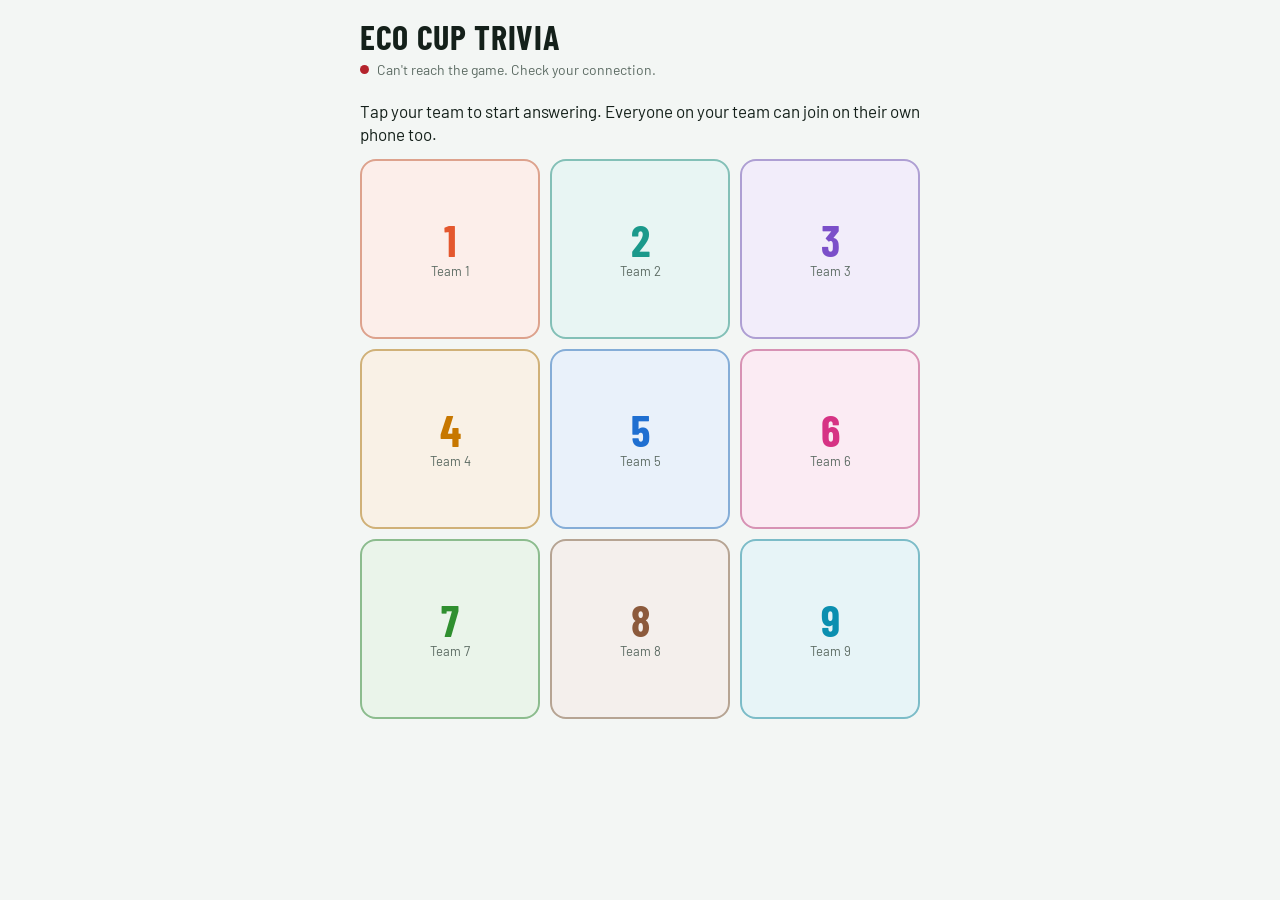
<file: trivia/team/index.html>
<!DOCTYPE html>
<html lang="en">
<head>
<meta charset="utf-8">
<meta name="viewport" content="width=device-width, initial-scale=1, viewport-fit=cover">
<title>Eco Cup Trivia Team</title>
<link rel="preconnect" href="https://fonts.googleapis.com">
<link rel="stylesheet" href="https://fonts.googleapis.com/css2?family=Barlow+Condensed:wght@600;700&family=Barlow:wght@400;500;600&display=swap">
<link rel="stylesheet" href="../js/base.css">
<style>
/* One team's answering page. Any number of phones can open it; they all show the same locked-in decisions. */
body{padding:0 max(16px,env(safe-area-inset-right)) 40px max(16px,env(safe-area-inset-left))}
.wrap{max-width:560px;margin:0 auto}
header{position:sticky;top:0;z-index:5;background:var(--bg);padding:max(12px,env(safe-area-inset-top)) 0 10px;border-bottom:3px solid var(--tc,var(--line))}
.badge{display:inline-grid;place-items:center;width:34px;height:34px;border-radius:10px;background:var(--tc,var(--accent));color:#fff;font:700 22px var(--display);margin-right:10px;vertical-align:middle;flex:none}
.tn{display:flex;align-items:center;min-width:0}
.tn h1{white-space:nowrap;overflow:hidden;text-overflow:ellipsis}
.rb{display:inline-grid;place-items:center;min-width:30px;height:26px;padding:0 6px;border-radius:6px;background:var(--rc,var(--accent));color:#fff;font:700 16px var(--display);margin-right:8px;vertical-align:3px}
.kicker{font:700 13px var(--display);text-transform:uppercase;letter-spacing:.12em;color:var(--rc,var(--muted))}
.wait{display:flex;gap:6px;justify-content:center;margin-top:12px}
.wait i{width:8px;height:8px;border-radius:50%;background:var(--tc,var(--accent));animation:pulse 1.2s ease-in-out infinite}
.wait i:nth-child(2){animation-delay:.2s}.wait i:nth-child(3){animation-delay:.4s}
.center{text-align:center}
.top{display:flex;align-items:center;justify-content:space-between;gap:8px}
.top h1{font-size:28px;line-height:1}
.where{font-size:14px;display:flex;gap:6px;align-items:center}
.timer{height:8px;border-radius:4px;background:var(--line);margin-top:10px;overflow:hidden}
.timer i{display:block;height:100%;background:var(--accent);width:100%;transition:width .2s linear}
.timer.low i{background:var(--danger)}
.secs{font:700 20px var(--display);min-width:3ch;text-align:right}
main{padding-top:16px;display:grid;gap:14px}
.big{font:700 26px/1.1 var(--display);text-transform:uppercase}
.qtext{font-size:20px;font-weight:600;line-height:1.3;overflow-wrap:anywhere}
.rules{margin:8px 0 0;padding-left:20px}
.rules li{margin:4px 0}
.mc{display:grid;gap:10px}
.mc button{display:flex;align-items:center;gap:12px;text-align:left;min-height:64px;border:2px solid var(--k);background:color-mix(in srgb,var(--k) 10%,var(--surface));border-radius:12px;padding:10px 14px;font-weight:600;font-size:18px}
.mc button .l{flex:none;width:36px;height:36px;border-radius:8px;background:var(--k);color:#fff;display:grid;place-items:center;font:700 22px var(--display)}
.mc button.sel{background:var(--k);color:#fff}
.mc button.sel .l{background:#fff;color:var(--k)}
input[type=text],input[type=number]{width:100%;padding:14px;border:1px solid var(--line);border-radius:10px;background:var(--surface);font-size:20px}
.num{display:flex;gap:10px;align-items:center}
.num .unit{font-weight:600;font-size:18px;flex:none}
input[type=range]{width:100%;height:40px;accent-color:var(--accent)}
.range-ends{display:flex;justify-content:space-between;font-size:13px;color:var(--muted)}
.submit{width:100%;padding:16px;font-size:19px}
.locked{border:2px solid var(--accent);border-radius:14px;padding:16px;background:color-mix(in srgb,var(--accent) 8%,var(--surface))}
.locked .k{font:700 14px var(--display);text-transform:uppercase;letter-spacing:.06em;color:var(--accent)}
.locked .v{font-size:22px;font-weight:600;overflow-wrap:anywhere}
.locked.fresh{animation:rise .35s ease-out both}
.locked.miss{border-color:var(--line);background:var(--surface)}
.locked.miss .k{color:var(--muted)}
.tokens{display:grid;gap:10px}
.tok{display:block;width:100%;text-align:left;border:2px solid var(--line);background:var(--surface);border-radius:12px;padding:12px 14px}
.tok b{font:700 19px var(--display);text-transform:uppercase}
.tok ul{margin:4px 0 0;padding-left:18px;font-size:14px}
.tok .why{font-size:13px;color:var(--muted)}
.tok.sel{border-color:var(--accent);background:color-mix(in srgb,var(--accent) 10%,var(--surface))}
.weights{display:grid;grid-template-columns:repeat(5,1fr);gap:8px}
.weights button{aspect-ratio:1;border:2px solid var(--line);background:var(--surface);border-radius:12px;font:700 28px var(--display)}
.weights button.sel{background:var(--accent);border-color:var(--accent);color:var(--accent-fg)}
.weights button:disabled{text-decoration:line-through}
.hint{font-size:18px;font-weight:600}
.stat{font:700 56px/1 var(--display)}
.err{color:var(--danger);font-size:14px;min-height:1em}
</style>
</head>
<body>
<header><div class="wrap">
  <div class="top"><div class="tn"><span class="badge" id="badge"></span><h1 id="tname">Team</h1></div><div class="where"><span class="dot" id="dot"></span><span id="where" class="muted"></span></div></div>
  <div class="top" id="timerrow" hidden><div class="timer" id="timer" style="flex:1"><i id="bar"></i></div><span class="secs" id="secs"></span></div>
</div></header>
<div class="wrap"><main id="main"></main><p class="muted" style="font-size:13px;margin-top:28px"><a href="../" id="switch" style="color:inherit">Wrong team? Pick again</a></p></div>
<script type="module">
import { round, TOKENS, LETTERS, ROUND_COLORS, ROUND_TAG, allowedTokens, tokensPlayedBefore, teamName, teamColor, esc, fmtScore } from "../js/core.js";
import { live, put, now, syncClock, SERVER_TS, ROOT, $, toast } from "../js/db.js";

const params = new URLSearchParams(location.search);
const T = String(params.get("t") || "");
if (!/^[1-9]$/.test(T)) location.replace("../" + location.search.replace(/[?&]t=[^&]*/, ""));
try { localStorage.setItem("trivia-team", T); } catch (e) {}
document.documentElement.style.setProperty("--tc", teamColor(T));
$("badge").textContent = T;
$("switch").href = "../" + (params.get("db") ? "?db=" + encodeURIComponent(params.get("db")) : "");

let D = {}, OK = false, lastKey = "", pick = {}, fresh = false; // pick = unsaved choices on this phone (token / weight / mc / number)
const db = live((d, ok) => { D = d; OK = ok; render(); });
syncClock();

const S = () => D.state || { phase: "lobby" };
const myAnswer = (r, n) => D.answers?.[r]?.[n]?.[T];
const myWager = (r, n) => D.wagers?.[r]?.[n]?.[T];
const myToken = r => D.tokens?.[r]?.[T];
const qpub = (r, n) => D.q?.[r]?.[n] || {};
const isOpen = s => s.phase === "open" && (!s.closeAt || now() < s.closeAt);

async function save(path, value, done) {
  try {
    await put(`${ROOT}/${path}`, value);
    db.local(path, { ...value, at: Date.now() });
    fresh = true; // the next render pops the locked card
    try { navigator.userActivation?.hasBeenActive && navigator.vibrate && navigator.vibrate(40); } catch (e) {}
    done && done();
  } catch (e) { toast("Didn't go through. Check your connection and try again."); }
  render(true);
}

/* ---------- views ---------- */
function tokenPanel(r) {
  const mine = myToken(r);
  if (mine) {
    const k = Number(mine.k);
    return `<div class="locked ${fresh ? "fresh" : ""}"><div class="k">Prats token for this round · locked</div><div class="v">${k ? `${TOKENS[k].name}: ${TOKENS[k].title}` : "No token"}</div></div>`;
  }
  if (S().tokenLock?.[r]) return "";
  const played = tokensPlayedBefore(D.tokens, T, r), allowed = allowedTokens(played);
  const card = k => {
    const used = played.includes(k), ok = allowed.includes(k);
    const why = used ? "Already used" : !ok ? (played.length ? "Not next in your order" : "Can't be played first") : "";
    return `<button class="tok ${pick.token === k ? "sel" : ""}" data-token="${k}" ${ok ? "" : "disabled"}>
      <b>${TOKENS[k].name}: ${TOKENS[k].title}</b>${why ? ` <span class="why">· ${why}</span>` : ""}
      <ul>${TOKENS[k].lines.map(l => `<li>${esc(l)}</li>`).join("")}</ul></button>`;
  };
  const order = played.length ? `Your order: ${played.join(" → ")} → …` : "Your first token sets the order: 1 → 2 → 3 or 3 → 2 → 1.";
  return `<section class="card"><h2 style="font-size:22px">Prats token?</h2>
    <p class="muted" style="margin:4px 0 10px;font-size:14px">${order} Choose before the first question starts.</p>
    <div class="tokens">${[1, 2, 3].map(card).join("")}
      <button class="tok ${pick.token === 0 ? "sel" : ""}" data-token="0"><b>No token this round</b></button></div>
    <button class="btn primary submit" style="margin-top:12px" id="tokconfirm" ${pick.token === undefined ? "disabled" : ""}>Confirm</button>
    <p class="muted" style="font-size:13px;margin:6px 0 0">Once confirmed it can't be changed.</p></section>`;
}

function wagerPanel(r, n) {
  const mine = myWager(r, n);
  const hint = qpub(r, n).hint;
  const hintHTML = hint ? `<div class="muted" style="font-size:13px">Hint</div><div class="hint">${esc(hint)}</div>` : "";
  if (mine) return `<section class="card">${hintHTML}<div class="locked ${fresh ? "fresh" : ""}" style="margin-top:10px"><div class="k">Your weight · locked</div><div class="v">${esc(mine.w)}</div></div></section>`;
  const used = new Set(Object.entries(D.wagers?.[r] || {}).filter(([qn]) => qn !== String(n)).map(([, w]) => Number(w?.[T]?.w)).filter(Boolean));
  return `<section class="card">${hintHTML}
    <h2 style="font-size:22px;margin-top:10px">Pick a weight</h2>
    <p class="muted" style="margin:2px 0 10px;font-size:14px">A correct answer scores this many points. Each weight can be used once.</p>
    <div class="weights">${Array.from({ length: 10 }, (_, i) => i + 1).map(w => `<button data-w="${w}" class="${pick.w === w ? "sel" : ""}" ${used.has(w) ? "disabled" : ""}>${w}</button>`).join("")}</div>
    <button class="btn primary submit" style="margin-top:12px" id="wconfirm" ${pick.w ? "" : "disabled"}>Confirm weight</button></section>`;
}

function answerPad(r, n) {
  const R = round(r), q = qpub(r, n), mine = myAnswer(r, n), s = S();
  let html = q.text ? `<div class="qtext">${esc(q.text)}</div>` : `<div class="muted">Look at the big screen.</div>`;
  if (mine) {
    const shown = q.type === "mc" ? `${esc(mine.v)}${q.options?.[LETTERS.indexOf(mine.v)] ? ": " + esc(q.options[LETTERS.indexOf(mine.v)]) : ""}` : `${esc(mine.v)}${q.unit ? " " + esc(q.unit) : ""}`;
    const waitMsg = isOpen(s) ? "Locked in. Watch the big screen while the others catch up." : "Answers are closed. Next question coming up.";
    return html + `<div class="locked ${fresh ? "fresh" : ""}"><div class="k">✓ Locked in</div><div class="v">${shown}</div></div><p class="muted center" style="margin:0;font-size:14px">${waitMsg}</p>`;
  }
  if (!isOpen(s)) return html + `<div class="locked miss"><div class="k">Time's up</div><div class="v">No answer this time</div></div><p class="muted center" style="margin:0;font-size:14px">Next one's coming.</p>`;
  if (q.type === "mc") {
    const opts = (q.options || []).slice(0, 4);
    html += `<div class="mc">${LETTERS.map((L, i) => `<button class="mc-${L.toLowerCase()} ${pick.mc === L ? "sel" : ""}" data-mc="${L}"><span class="l">${L}</span><span>${esc(opts[i] ?? "")}</span></button>`).join("")}</div>`;
    if (!R.timed) html += `<button class="btn primary submit" id="submit" ${pick.mc ? "" : "disabled"}>Submit</button>`;
    else html += `<p class="muted" style="font-size:14px;margin:0">Your first tap is your answer.</p>`;
  } else if (q.type === "number") {
    const min = Number(q.min ?? 0), max = Number(q.max ?? 100), step = Number(q.step || 1);
    const v = pick.num ?? "";
    html += `<input type="range" id="slider" min="${min}" max="${max}" step="${step}" value="${v === "" ? (min + max) / 2 : v}">
      <div class="range-ends"><span>${esc(min)}${q.unit ? " " + esc(q.unit) : ""}</span><span>${esc(max)}${q.unit ? " " + esc(q.unit) : ""}</span></div>
      <div class="num"><input type="number" id="numbox" inputmode="decimal" step="any" placeholder="Type a number" value="${esc(v)}">${q.unit ? `<span class="unit">${esc(q.unit)}</span>` : ""}</div>
      <button class="btn primary submit" id="submit" ${v === "" ? "disabled" : ""}>Submit</button>`;
  } else {
    html += `<input type="text" id="textbox" autocomplete="off" autocapitalize="off" spellcheck="false" placeholder="Type your answer" value="${esc(pick.text || "")}">
      <button class="btn primary submit" id="submit" ${(pick.text || "").trim() ? "" : "disabled"}>Submit</button>`;
  }
  return html + `<p class="muted" style="font-size:13px;margin:0">Once submitted it can't be changed.</p>`;
}

function resultsPanel(r) {
  const R = round(r), res = D.teamResults?.[r]?.[T];
  if (!res) return `<section class="card center"><div class="kicker">Round ${r} complete</div><div class="big" style="margin-top:4px">Checking answers</div><p class="muted">The hosts are checking answers. Your result shows up here in a moment.</p><div class="wait"><i></i><i></i><i></i></div></section>`;
  const frac = res.total ? res.right / res.total : 0;
  const mood = frac >= 0.8 ? "Strong round." : frac >= 0.5 ? "Solid round." : frac > 0 ? "Next round's yours." : "Tough one. Reset and go again.";
  const right = `<div class="muted">You got</div><div class="stat"><span data-count="${Number(res.right) || 0}">0</span> of ${res.total}</div><div class="muted">right this round</div><p style="font-size:20px;font-weight:600;margin:12px 0 0">${R.scoring === "closest" ? "" : mood}</p>`;
  const score = R.scoring === "closest" ? `Total error: <b>${fmtScore(r, res.score)}</b>` : R.scoring === "count" ? "" : `Round score: <b>${fmtScore(r, res.score)}</b>`;
  return `<section class="card" style="text-align:center"><div class="kicker">Round ${r} result</div><div class="big" style="margin:4px 0 10px">${esc(R.name)}</div>${R.scoring === "closest" ? "" : right}${score ? `<p style="font-size:20px;margin:12px 0 0">${score}</p>` : ""}</section>`;
}

function view() {
  const s = S(), r = Number(s.round) || 0, n = Number(s.q) || 0, R = r ? round(r) : null;
  const total = Number(s.nq?.[r]) || 0;
  if (!r || s.phase === "lobby") return { key: "lobby", html: `<section class="card center rise"><div class="kicker">Eco Cup Trivia</div><div class="big" style="margin-top:4px">You're in, ${esc(teamName(D.config, T))}</div><p class="muted">Waiting for the hosts to start. Keep this page open, it updates by itself. Everyone on your team can open it on their own phone too.</p><div class="wait"><i></i><i></i><i></i></div></section>` };
  if (s.phase === "roundEnd") return { key: `end${r}|${JSON.stringify(D.teamResults?.[r]?.[T] || null)}`, html: resultsPanel(r) };
  const tokenOpen = !s.tokenLock?.[r] || myToken(r);
  const tok = tokenOpen ? tokenPanel(r) : "";
  const tokKey = `${s.tokenLock?.[r] ? 1 : 0}|${JSON.stringify(myToken(r) || null)}|${pick.token}`;
  if (s.phase === "round") {
    return { key: `round${r}|${tokKey}`, html: `<section class="card rise"><div class="kicker">Round ${r} of 6</div><div class="big"><span class="rb">R${r}</span>${esc(R.name)}</div><div class="muted" style="margin-top:2px">${esc(ROUND_TAG[r] || "")}</div><ul class="rules">${R.rules.map(x => `<li>${esc(x)}</li>`).join("")}</ul></section>${tok}` };
  }
  if (s.phase === "qprep") {
    const wager = R.scoring === "wager";
    return {
      key: `qprep${r}.${n}|${tokKey}|${wager ? JSON.stringify(myWager(r, n) || null) + pick.w + JSON.stringify(Object.entries(D.wagers?.[r] || {}).map(([k, x]) => [k, x?.[T]?.w])) + qpub(r, n).hint : ""}`,
      html: `<section class="card"><div class="kicker">${esc(R.name)}</div><div class="big">Question ${n}${total ? ` of ${total}` : ""}</div><p class="muted" style="margin:4px 0 0">Get ready. Eyes on the big screen.</p></section>${wager ? wagerPanel(r, n) : ""}${tok}`,
    };
  }
  // open / closed / reveal
  const q = qpub(r, n);
  const head = `<div class="muted">${esc(R.name)} · Question ${n}${total ? ` of ${total}` : ""}${R.scoring === "wager" && myWager(r, n) ? ` · weight ${esc(myWager(r, n).w)}` : ""}</div>`;
  return {
    key: `q${r}.${n}|${isOpen(s)}|${JSON.stringify(myAnswer(r, n) || null)}|${q.type}|${q.text}|${pick.mc}|${pick.num === undefined ? "" : "n"}|${(pick.text || "").trim() ? "t" : ""}|${tokKey}`,
    html: `<section class="card" style="display:grid;gap:14px">${head}${answerPad(r, n)}</section>${tok}`,
  };
}

function render(force) {
  $("dot").className = "dot" + (OK ? " live" : "");
  const s = S(), r = Number(s.round) || 0;
  $("tname").textContent = teamName(D.config, T);
  document.documentElement.style.setProperty("--rc", ROUND_COLORS[r] || "var(--accent)");
  document.title = `${teamName(D.config, T)} · Eco Cup Trivia`;
  $("where").textContent = OK ? (r ? `Round ${r}` : "Live") : "Reconnecting…";
  // reset unsaved choices when the question or round changes
  const ctx = `${s.round}.${s.q}.${s.phase === "round" ? "r" : ""}`;
  if (pick._ctx !== ctx) { const keepTok = pick._ctx && pick._ctx.split(".")[0] === String(s.round) ? pick.token : undefined; pick = { _ctx: ctx, token: keepTok }; }
  const v = view();
  if (!force && v.key === lastKey) return;
  // keep typing intact: don't rebuild while the text box has focus and nothing important changed
  const ae = document.activeElement;
  const typing = ae && (ae.id === "textbox" || ae.id === "numbox");
  if (typing && lastKey.split("|")[0] === v.key.split("|")[0] && lastKey.split("|")[1] === v.key.split("|")[1] && !force) return;
  const wasOpenQ = lastKey.split("|")[0] === v.key.split("|")[0] && lastKey.split("|")[1] === "true";
  if (v.key.split("|")[1] === "true" && !wasOpenQ && lastKey) { try { navigator.userActivation?.hasBeenActive && navigator.vibrate && navigator.vibrate([60, 40, 60]); } catch (e) {} }
  lastKey = v.key;
  $("main").innerHTML = v.html;
  fresh = false;
  // count up the round result
  $("main").querySelectorAll("[data-count]").forEach(el => { const to = Number(el.dataset.count); let i = 0; const st = setInterval(() => { el.textContent = Math.min(to, ++i); if (i >= to) clearInterval(st); }, Math.max(60, 700 / Math.max(1, to))); if (!to) el.textContent = 0; });
  if (typing) { const el = $(ae.id); if (el) { el.focus(); const L = el.value.length; try { el.setSelectionRange(L, L); } catch (e) {} } }
}

/* ---------- timer ---------- */
function tick() {
  const s = S();
  const show = s.phase === "open" && s.closeAt && s.startAt;
  $("timerrow").hidden = !show;
  if (show) {
    const left = Math.max(0, s.closeAt - now()), totalMs = Math.max(1, s.closeAt - s.startAt);
    $("bar").style.width = `${(left / totalMs) * 100}%`;
    $("timer").classList.toggle("low", left < 5000);
    $("secs").textContent = Math.ceil(left / 1000);
    if (left <= 0 && lastKey.includes("|true|")) render(true);
  }
}
setInterval(tick, 200);

/* ---------- actions ---------- */
$("main").addEventListener("click", e => {
  const s = S(), r = Number(s.round), n = Number(s.q), R = round(r);
  const tk = e.target.closest("[data-token]");
  if (tk && !tk.disabled) { pick.token = Number(tk.dataset.token); render(true); return; }
  if (e.target.closest("#tokconfirm")) {
    if (pick.token === undefined || myToken(r) || s.tokenLock?.[r]) return;
    const k = pick.token;
    if (k && !allowedTokens(tokensPlayedBefore(D.tokens, T, r)).includes(k)) { toast("That token isn't allowed now."); return; }
    save(`tokens/${r}/${T}`, { k, at: SERVER_TS }); return;
  }
  const wb = e.target.closest("[data-w]");
  if (wb && !wb.disabled) { pick.w = Number(wb.dataset.w); render(true); return; }
  if (e.target.closest("#wconfirm")) {
    if (!pick.w || myWager(r, n)) return;
    save(`wagers/${r}/${n}/${T}`, { w: pick.w, at: SERVER_TS }); return;
  }
  const mc = e.target.closest("[data-mc]");
  if (mc) {
    if (!isOpen(s) || myAnswer(r, n)) return;
    pick.mc = mc.dataset.mc;
    if (R.timed) submit(pick.mc); else render(true);
    return;
  }
  if (e.target.closest("#submit")) {
    const q = qpub(r, n);
    if (q.type === "mc") submit(pick.mc);
    else if (q.type === "number") { const v = Number(pick.num); if (pick.num !== "" && pick.num !== undefined && isFinite(v)) submit(v); }
    else submit((pick.text || "").trim());
  }
});
$("main").addEventListener("input", e => {
  if (e.target.id === "textbox") { const had = !!(pick.text || "").trim(); pick.text = e.target.value; if (had !== !!pick.text.trim()) { const b = $("submit"); if (b) b.disabled = !pick.text.trim(); } }
  if (e.target.id === "slider") { pick.num = e.target.value; const b = $("numbox"); if (b) b.value = e.target.value; const s = $("submit"); if (s) s.disabled = false; }
  if (e.target.id === "numbox") { pick.num = e.target.value; const sl = $("slider"); if (sl && e.target.value !== "") sl.value = e.target.value; const s = $("submit"); if (s) s.disabled = e.target.value === ""; }
});
$("main").addEventListener("keydown", e => { if (e.key === "Enter" && (e.target.id === "textbox" || e.target.id === "numbox")) { e.preventDefault(); $("submit")?.click(); } });

let sending = false;
async function submit(v) {
  const s = S(), r = Number(s.round), n = Number(s.q);
  if (sending || v === undefined || v === "" || myAnswer(r, n)) return;
  if (!isOpen(s)) { toast("Time's up, answers are closed."); render(true); return; }
  sending = true;
  const tap = Math.round(now());
  await save(`answers/${r}/${n}/${T}`, { v, t: tap, at: SERVER_TS });
  sending = false;
}
</script>
</body>
</html>
</file>
<file: trivia/js/base.css>
/* Eco Cup Trivia Night shared look. Same file in Shoeyoung25/eco-cup (trivia/js/base.css). */
:root{
  --bg:#f3f6f4; --surface:#ffffff; --fg:#14201a; --muted:#5c6b63; --line:#d8e0db;
  --accent:#1d7a4a; --accent-fg:#ffffff; --danger:#b4232c; --warn:#a86a00; --hl:#eef3f0;
  --a:#1f6fd1; --b:#d9531e; --c:#7b4fc9; --d:#0f8a7e;
  --display:"Barlow Condensed","Arial Narrow",system-ui,sans-serif;
  --body:"Barlow",system-ui,-apple-system,"Segoe UI",sans-serif;
}
@media (prefers-color-scheme:dark){:root:not([data-theme="light"]){
  --bg:#0f1512; --surface:#18211c; --fg:#e7efe9; --muted:#97a69d; --line:#2a352f;
  --accent:#4cc185; --accent-fg:#0f1512; --danger:#f0727a; --warn:#e0a83a; --hl:#223029;
  --a:#3d86e0; --b:#e0693a; --c:#9270e0; --d:#22a596; color-scheme:dark}}
:root[data-theme="dark"]{
  --bg:#0f1512; --surface:#18211c; --fg:#e7efe9; --muted:#97a69d; --line:#2a352f;
  --accent:#4cc185; --accent-fg:#0f1512; --danger:#f0727a; --warn:#e0a83a; --hl:#223029;
  --a:#3d86e0; --b:#e0693a; --c:#9270e0; --d:#22a596; color-scheme:dark}
*{box-sizing:border-box}
[hidden]{display:none!important}
html{-webkit-text-size-adjust:100%}
body{background:var(--bg);color:var(--fg);font:16px/1.4 var(--body);margin:0}
button,input,select,textarea{font:inherit;color:inherit}
button{cursor:pointer}
button:disabled{cursor:default;opacity:.45}
button:focus-visible,input:focus-visible,select:focus-visible{outline:2px solid var(--accent);outline-offset:2px}
h1,h2,h3,.disp{font-family:var(--display);text-transform:uppercase;letter-spacing:.02em;margin:0}
.muted{color:var(--muted)}
.dot{display:inline-block;width:9px;height:9px;border-radius:50%;background:var(--danger);flex:none}
.dot.live{background:var(--accent)}
.btn{border:1px solid var(--line);background:var(--surface);border-radius:10px;padding:12px 16px;font-weight:600}
.btn.primary{background:var(--accent);border-color:var(--accent);color:var(--accent-fg)}
.btn.danger{color:var(--danger)}
.card{background:var(--surface);border:1px solid var(--line);border-radius:14px;padding:16px}
.toast{position:fixed;left:50%;transform:translateX(-50%);bottom:calc(20px + env(safe-area-inset-bottom,0px));z-index:50;background:var(--fg);color:var(--bg);padding:10px 16px;border-radius:10px;max-width:calc(100% - 32px)}
.mc-a{--k:var(--a)} .mc-b{--k:var(--b)} .mc-c{--k:var(--c)} .mc-d{--k:var(--d)}
/* ---------- a little fun ---------- */
@keyframes pop{0%{transform:scale(.6);opacity:0}60%{transform:scale(1.12);opacity:1}100%{transform:scale(1)}}
@keyframes rise{from{transform:translateY(24px);opacity:0}to{transform:none;opacity:1}}
@keyframes shake{0%,100%{transform:none}20%{transform:translateX(-10px) rotate(-2deg)}40%{transform:translateX(10px) rotate(2deg)}60%{transform:translateX(-6px)}80%{transform:translateX(6px)}}
@keyframes pulse{0%,100%{transform:scale(1)}50%{transform:scale(1.12)}}
@keyframes wiggle{0%,100%{transform:rotate(0)}25%{transform:rotate(-8deg)}75%{transform:rotate(8deg)}}
@keyframes floaty{0%,100%{transform:translateY(0)}50%{transform:translateY(-8px)}}
@keyframes stamp{0%{transform:scale(2.2) rotate(-12deg);opacity:0}70%{transform:scale(.95) rotate(-4deg);opacity:1}100%{transform:scale(1) rotate(-4deg)}}
@keyframes confetti{0%{transform:translate(0,0) rotate(0);opacity:1}100%{transform:translate(var(--dx),var(--dy)) rotate(var(--rot));opacity:0}}
.pop{animation:pop .45s cubic-bezier(.2,1.4,.4,1) both}
.rise{animation:rise .5s ease-out both}
.shake{animation:shake .5s ease-in-out}
.confetti{position:fixed;pointer-events:none;z-index:60;width:10px;height:14px;border-radius:2px;animation:confetti 1.1s ease-out forwards}
@media (prefers-reduced-motion:reduce){*{animation-duration:.01ms!important;animation-iteration-count:1!important;transition:none!important}}
</file>
